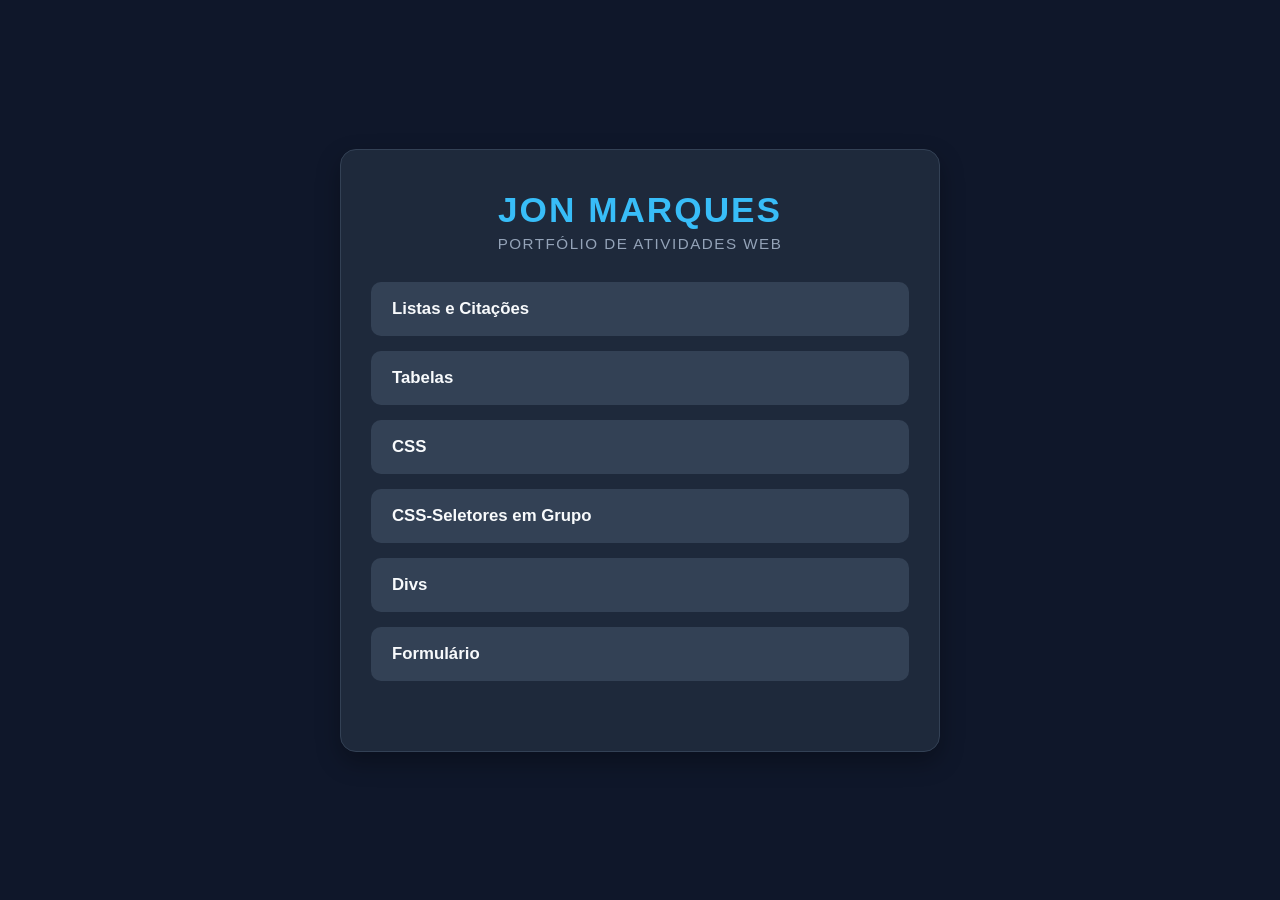
<file: index.html>
<!DOCTYPE html>
<html lang="pt-BR">
<head>
    <meta charset="utf-8">
    <meta name="viewport" content="width=device-width, initial-scale=1.0">
    <title>JON MARQUES | Portfólio</title>
    <style>
        * {
            margin: 0;
            padding: 0;
            box-sizing: border-box;
            font-family: 'Segoe UI', Tahoma, Geneva, Verdana, sans-serif;
        }

        body {
            background-color: #0f172a;
            color: #f8fafc;
            min-height: 100vh;
            display: flex;
            justify-content: center;
            align-items: center;
            padding: 20px;
        }

        .container {
            max-width: 600px;
            width: 100%;
            background-color: #1e293b;
            padding: 40px 30px;
            border-radius: 16px;
            box-shadow: 0 10px 25px rgba(0, 0, 0, 0.3);
            text-align: center;
            border: 1px solid #334155;
        }

        h1 {
            font-size: 2.2em;
            color: #38bdf8;
            margin-bottom: 5px;
            letter-spacing: 2px;
        }

        .subtitulo {
            font-size: 0.95em;
            color: #94a3b8;
            margin-bottom: 30px;
            text-transform: uppercase;
            letter-spacing: 1.5px;
        }

        nav ul {
            list-style: none;
        }

        nav li {
            margin-bottom: 15px;
        }

        nav a {
            display: flex;
            align-items: center;
            justify-content: space-between;
            padding: 16px 20px;
            background-color: #334155;
            color: #f8fafc;
            text-decoration: none;
            font-size: 1.05em;
            font-weight: 600;
            border-radius: 10px;
            transition: all 0.3s ease;
            border: 1px solid transparent;
        }

        nav a:hover {
            background-color: #0284c7;
            transform: translateY(-3px);
            box-shadow: 0 5px 15px rgba(2, 132, 199, 0.4);
            border-color: #38bdf8;
        }

        .tag {
            font-size: 0.75em;
            background-color: rgba(255, 255, 255, 0.15);
            padding: 4px 10px;
            border-radius: 20px;
            font-weight: 400;
        }

        footer {
            margin-top: 30px;
            font-size: 0.85em;
            color: #64748b;
        }
    </style>
</head>
<body>

    <div class="container">
        <header>
            <h1>JON MARQUES</h1>
            <p class="subtitulo">Portfólio de Atividades Web</p>
        </header>

        <nav>
            <ul>
                <li>
                    <a href="Atividade.html">
                        <span>Listas e Citações</span>
                    </a>
                </li>
                <li>
                    <a href="Tabela.html">
                        <span>Tabelas</span>
                    </a>
                </li>
                <li>
                    <a href="Volei.html">
                        <span>CSS</span>
                    </a>
                </li>
                <li>
                    <a href="Cosmos.html">
                        <span>CSS-Seletores em Grupo</span>
                    </a>
                </li>
                <li>
                    <a href="Divs.html">
                        <span>Divs</span>
                    </a>
                </li>
                <li>
                    <a href="Formulario.html">
                        <span>Formulário</span>
                    </a>
                </li>
            </ul>
        </nav>

        <footer>
            <p></p>
        </footer>
    </div>

</body>
</html>
</file>
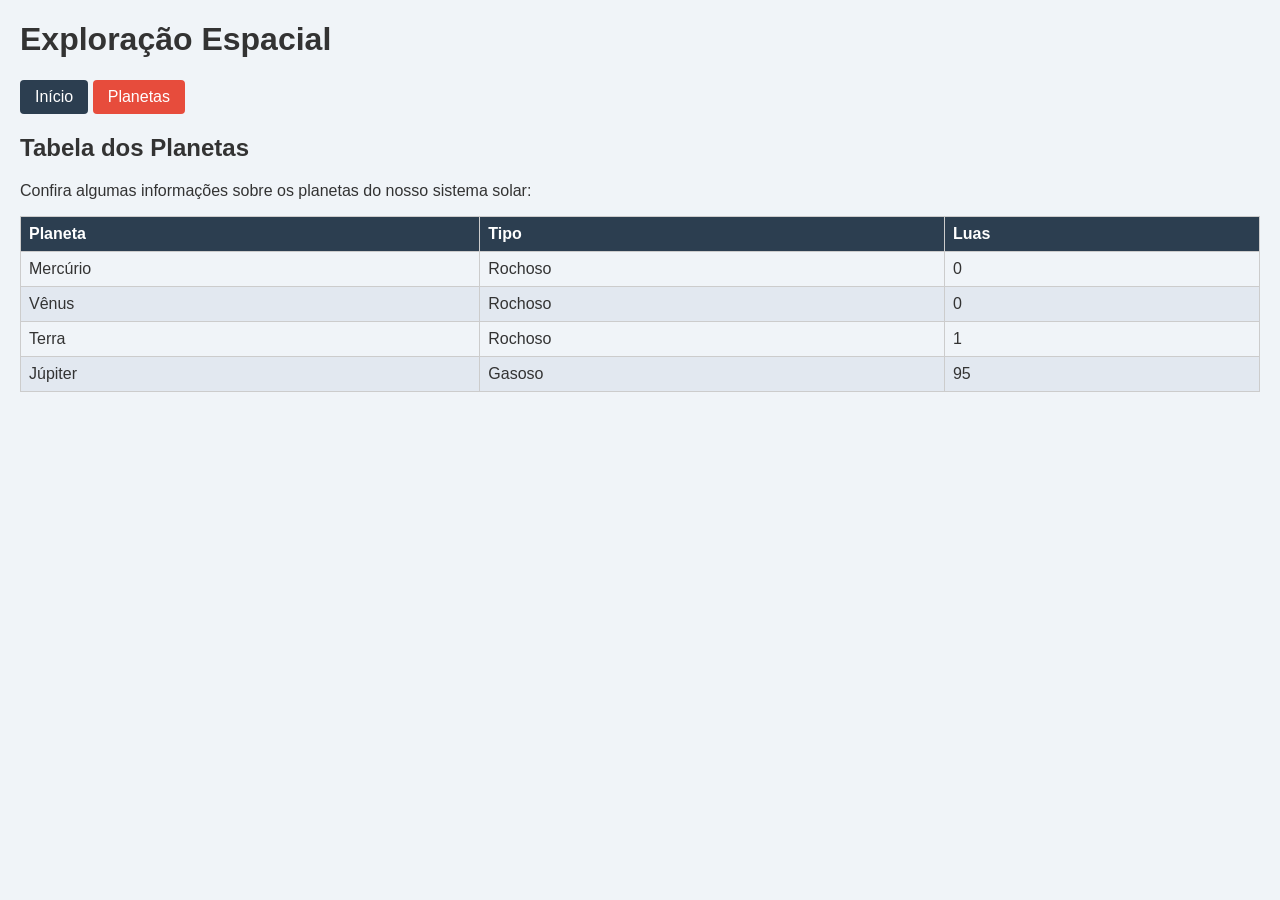
<file: Cosmos1.html>
<!DOCTYPE html>
<html lang="pt-br">
<head>
    <meta charset="UTF-8">
    <title>Site de Astronomia - Planetas</title>

    <link rel="stylesheet" href="style1.css">
</head>
<body>

    <header>
        <h1>Exploração Espacial</h1>

        <nav>
            <a href="Cosmos.html" class="btn-menu">Início</a>
            <a href="Cosmos1.html" class="btn-menu ativo">Planetas</a>
        </nav>
    </header>

    <main>
        <h2>Tabela dos Planetas</h2>
        <p>Confira algumas informações sobre os planetas do nosso sistema solar:</p>

        <table>
            <thead>
                <tr>
                    <th>Planeta</th>
                    <th>Tipo</th>
                    <th>Luas</th>
                </tr>
            </thead>
            <tbody>
                <tr>
                    <td>Mercúrio</td>
                    <td>Rochoso</td>
                    <td>0</td>
                </tr>
                <tr>
                    <td>Vênus</td>
                    <td>Rochoso</td>
                    <td>0</td>
                </tr>
                <tr>
                    <td>Terra</td>
                    <td>Rochoso</td>
                    <td>1</td>
                </tr>
                <tr>
                    <td>Júpiter</td>
                    <td>Gasoso</td>
                    <td>95</td>
                </tr>
            </tbody>
        </table>
    </main>
</body>
</html>
</file>
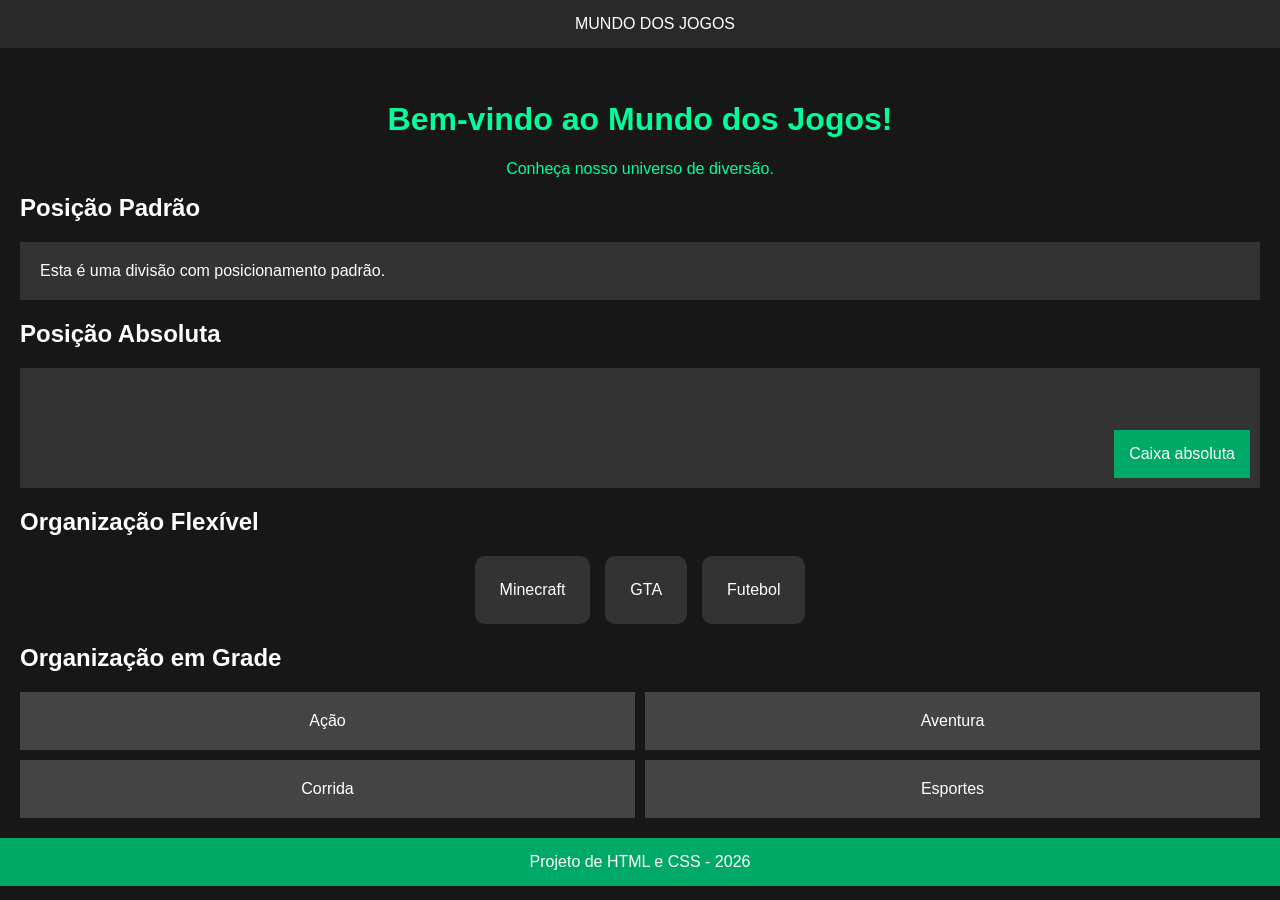
<file: Divs.html>
<!DOCTYPE html>
<html lang="pt-br">
<head>
    <meta charset="UTF-8">
    <title>Mundo dos Jogos</title>

    <style>
        body {
            background-color: #171717;
            color: white;
            font-family: Arial;
            margin: 0;
        }

        .menu {
            position: fixed;
            top: 0;
            background: #292929;
            width: 100%;
            padding: 15px;
            text-align: center;
        }

        .titulo {
            position: relative;
            top: 60px;
            text-align: center;
            color: #00ff99;
            padding: 20px;
        }

        .caixa1 {
            position: static;
            background: #333;
            padding: 20px;
            margin: 20px;
        }

        .container {
            position: relative;
            background: #333;
            height: 120px;
            margin: 20px;
        }

        .caixa2 {
            position: absolute;
            right: 10px;
            bottom: 10px;
            background: #00aa66;
            padding: 15px;
        }

        .jogos {
            display: flex;
            justify-content: center;
            gap: 15px;
            margin: 20px;
        }

        .jogo {
            background: #333;
            padding: 25px;
            border-radius: 10px;
        }

        .grade {
            display: grid;
            grid-template-columns: 1fr 1fr;
            gap: 10px;
            margin: 20px;
        }

        .item {
            background: #444;
            padding: 20px;
            text-align: center;
        }

        .rodape {
            position: sticky;
            bottom: 0;
            background: #00aa66;
            padding: 15px;
            text-align: center;
        }
    </style>
</head>

<body>

    <div class="menu">
        MUNDO DOS JOGOS
    </div>

    <div class="titulo">
        <h1>Bem-vindo ao Mundo dos Jogos!</h1>
        <p>Conheça nosso universo de diversão.</p>
    </div>

    <h2 style="margin: 40px 20px 10px;">
        Posição Padrão
    </h2>

    <div class="caixa1">
        Esta é uma divisão com posicionamento padrão.
    </div>

    <h2 style="margin: 20px;">
        Posição Absoluta
    </h2>

    <div class="container">
        <div class="caixa2">
            Caixa absoluta
        </div>
    </div>

    <h2 style="margin: 20px;">
        Organização Flexível
    </h2>

    <div class="jogos">
        <div class="jogo">Minecraft</div>
        <div class="jogo">GTA</div>
        <div class="jogo">Futebol</div>
    </div>

    <h2 style="margin: 20px;">
        Organização em Grade
    </h2>

    <div class="grade">
        <div class="item">Ação</div>
        <div class="item">Aventura</div>
        <div class="item">Corrida</div>
        <div class="item">Esportes</div>
    </div>

    <div class="rodape">
        Projeto de HTML e CSS - 2026
    </div>

</body>
</html>
</file>
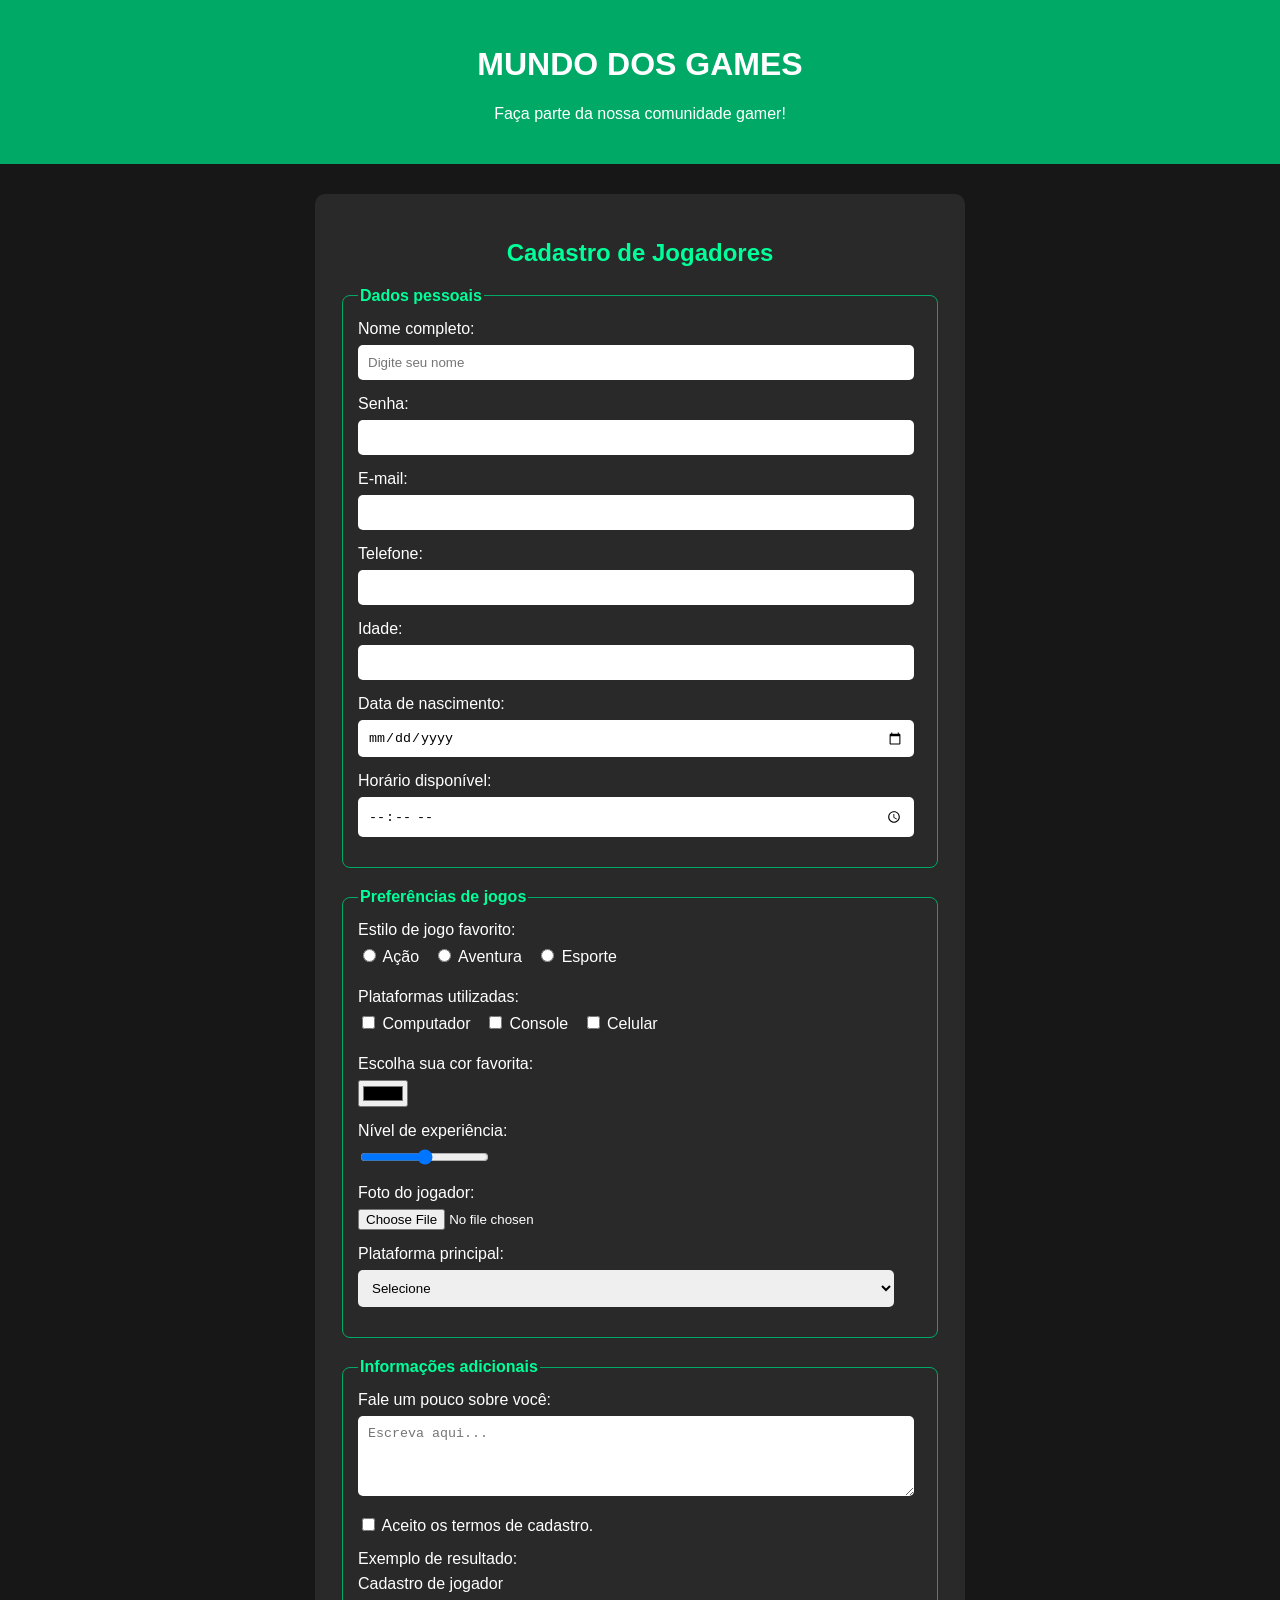
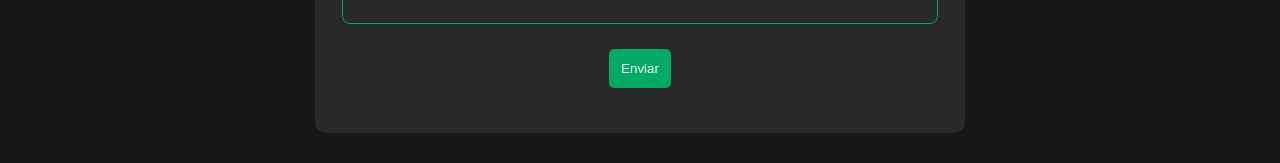
<file: Formulario.html>
<!DOCTYPE html>
<html lang="pt-br">
<head>
    <meta charset="UTF-8">
    <meta name="viewport" content="width=device-width, initial-scale=1.0">

    <title>Mundo dos Games</title>

    <link rel="stylesheet" href="style2.css">
</head>

<body>

    <div class="cabecalho">
        <h1>MUNDO DOS GAMES</h1>
        <p>Faça parte da nossa comunidade gamer!</p>
    </div>

    <div class="formulario">

        <h2>Cadastro de Jogadores</h2>

        <form onsubmit="enviarFormulario(event)">

            <fieldset>
                <legend>Dados pessoais</legend>

                <div class="campo">
                    <label for="nome">Nome completo:</label>
                    <input type="text" id="nome" name="nome"
                    placeholder="Digite seu nome" required>
                </div>

                <div class="campo">
                    <label for="senha">Senha:</label>
                    <input type="password" id="senha" name="senha">
                </div>

                <div class="campo">
                    <label for="email">E-mail:</label>
                    <input type="email" id="email" name="email">
                </div>

                <div class="campo">
                    <label for="telefone">Telefone:</label>
                    <input type="tel" id="telefone" name="telefone">
                </div>

                <div class="campo">
                    <label for="idade">Idade:</label>
                    <input type="number" id="idade" name="idade">
                </div>

                <div class="campo">
                    <label for="nascimento">Data de nascimento:</label>
                    <input type="date" id="nascimento" name="nascimento">
                </div>

                <div class="campo">
                    <label for="horario">Horário disponível:</label>
                    <input type="time" id="horario" name="horario">
                </div>


            </fieldset>

            <fieldset>
                <legend>Preferências de jogos</legend>

                <div class="campo">
                    <label>Estilo de jogo favorito:</label>

                    <div class="opcoes">
                        <label>
                            <input type="radio" name="estilo" value="acao">
                            Ação
                        </label>

                        <label>
                            <input type="radio" name="estilo" value="aventura">
                            Aventura
                        </label>

                        <label>
                            <input type="radio" name="estilo" value="esporte">
                            Esporte
                        </label>
                    </div>
                </div>

                <div class="campo">
                    <label>Plataformas utilizadas:</label>

                    <div class="opcoes">
                        <label>
                            <input type="checkbox" name="plataforma" value="pc">
                            Computador
                        </label>

                        <label>
                            <input type="checkbox" name="plataforma" value="console">
                            Console
                        </label>

                        <label>
                            <input type="checkbox" name="plataforma" value="celular">
                            Celular
                        </label>
                    </div>
                </div>

                <div class="campo">
                    <label for="cor">Escolha sua cor favorita:</label>
                    <input type="color" id="cor" name="cor">
                </div>

                <div class="campo">
                    <label for="nivel">Nível de experiência:</label>
                    <input type="range" id="nivel" name="nivel" min="0" max="100">
                </div>

                <div class="campo">
                    <label for="foto">Foto do jogador:</label>
                    <input type="file" id="foto" name="foto">
                </div>

                <div class="campo">
                    <label for="plataforma-principal">
                        Plataforma principal:
                    </label>

                    <select id="plataforma-principal" name="plataforma-principal">
                        <option value="">Selecione</option>
                        <option value="pc">Computador</option>
                        <option value="playstation">PlayStation</option>
                        <option value="xbox">Xbox</option>
                        <option value="celular">Celular</option>
                    </select>
                </div>

            </fieldset>

            <fieldset>
                <legend>Informações adicionais</legend>

                <div class="campo">
                    <label for="sobre">Fale um pouco sobre você:</label>
                    <textarea id="sobre" name="sobre" rows="4"
                    placeholder="Escreva aqui..."></textarea>
                </div>

                <div class="campo">
                    <label>
                        <input type="checkbox" name="termos" required>
                        Aceito os termos de cadastro.
                    </label>
                </div>

                <input type="hidden" name="origem" value="mundo-dos-games">

                <div class="campo">
                    <label>Exemplo de resultado:</label>
                    <output name="resultado">Cadastro de jogador</output>
                </div>

            </fieldset>

            <div class="botoes">
                <button type="submit">Enviar</button>
            </div>

        </form>

        <div id="mensagem"></div>

    </div>


    <script>
        function enviarFormulario(event) {
            event.preventDefault();

            document.getElementById("mensagem").innerHTML =
                "Cadastro realizado com sucesso!";

            document.querySelector("form").reset();
        }
    </script>

</body>
</html>
</file>
<file: style1.css>
body {
    font-family: Arial, sans-serif;
    background-color: #f0f4f8;
    color: #333333;
    margin: 20px;
}

#foto-espaco {
    width: 280px;
    border-radius: 8px;
    border: 3px solid #2c3e50;
}

.btn-menu {
    display: inline-block;
    padding: 8px 15px;
    background-color: #2c3e50;
    color: #ffffff;
    text-decoration: none;
    border-radius: 4px;
}

.ativo {
    background-color: #e74c3c;
}

.btn-menu:hover {
    background-color: #34495e;
}

tr:nth-child(even) {
    background-color: #e2e8f0;
}

table {
    width: 100%;
    border-collapse: collapse;
    margin-top: 10px;
}

th, td {
    border: 1px solid #cccccc;
    padding: 8px;
    text-align: left;
}

th {
    background-color: #2c3e50;
    color: white;
}
</file>
<file: style2.css>
body {
    background-color: #171717;
    color: white;
    font-family: Arial, sans-serif;
    margin: 0;
}

.cabecalho {
    background-color: #00aa66;
    text-align: center;
    padding: 25px;
}

.formulario {
    background-color: #292929;
    width: 80%;
    max-width: 600px;
    margin: 30px auto;
    padding: 25px;
    border-radius: 10px;
}

h2 {
    text-align: center;
    color: #00ff99;
}

fieldset {
    border: 1px solid #00aa66;
    border-radius: 8px;
    margin-bottom: 20px;
    padding: 15px;
}

legend {
    color: #00ff99;
    font-weight: bold;
}

.campo {
    margin-bottom: 15px;
}

label {
    display: block;
    margin-bottom: 7px;
}

input:not([type="radio"]):not([type="checkbox"]):not([type="color"]):not([type="range"]):not([type="file"]):not([type="submit"]):not([type="reset"]):not([type="button"]):not([type="image"]),
select,
textarea {
    width: 95%;
    padding: 10px;
    border: none;
    border-radius: 5px;
}

.opcoes label {
    display: inline-block;
    margin-right: 10px;
}

.botoes {
    text-align: center;
}

.botoes input,
.botoes button {
    background-color: #00aa66;
    color: white;
    border: none;
    padding: 12px;
    margin: 5px;
    border-radius: 5px;
    cursor: pointer;
}

.botoes input:hover,
.botoes button:hover {
    background-color: #007744;
}

.rodape {
    background-color: #292929;
    text-align: center;
    padding: 20px;
}

#mensagem {
    text-align: center;
    color: #00ff99;
    font-weight: bold;
    margin-top: 15px;
}
</file>
